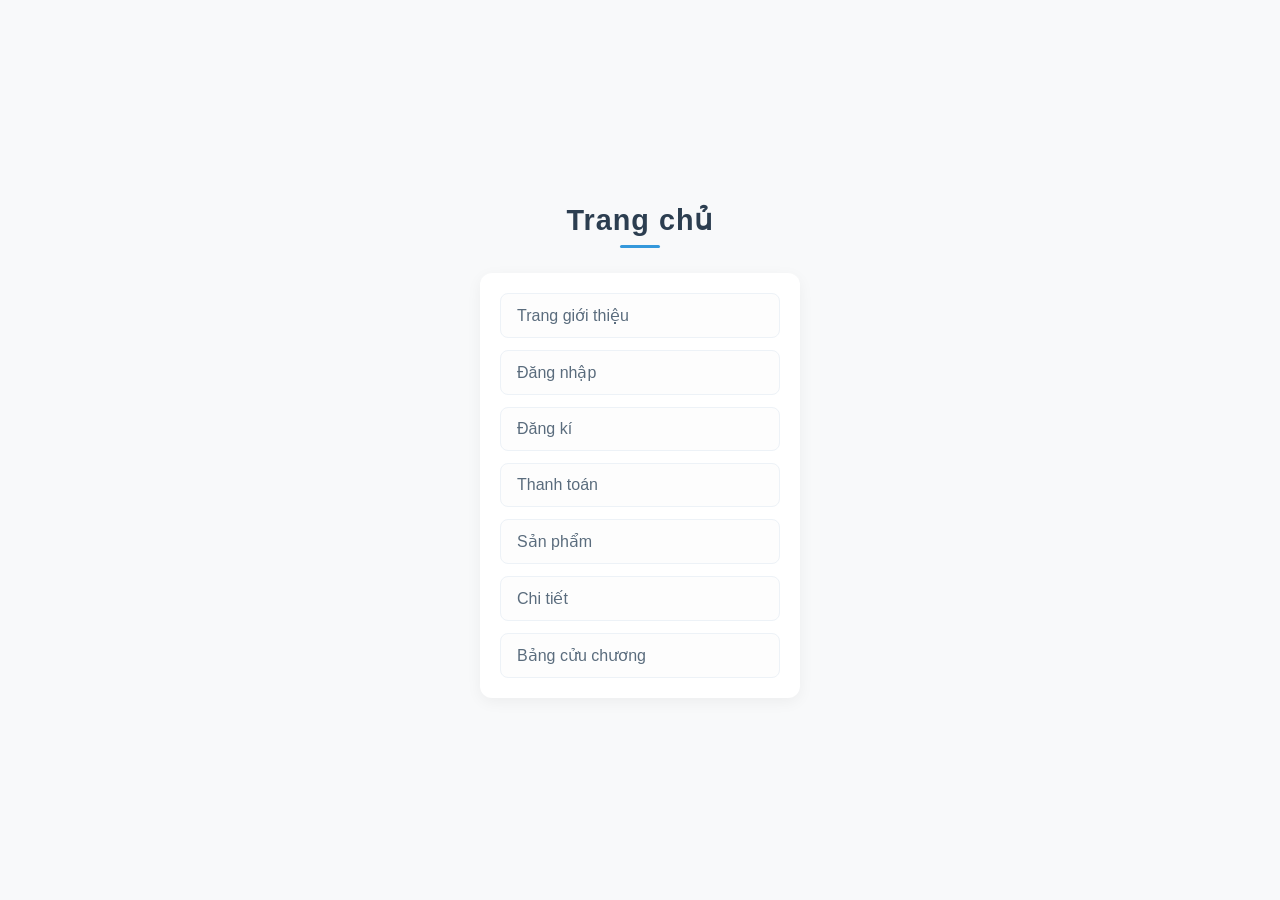
<file: index.html>
<!DOCTYPE html>
<html>
	<head>
		<title>Thiết kế web bằng HTML, CSS, JS</title>
		<meta charset = "utf-8">
		<link rel="stylesheet" href="css/style3.css">
	</head>
	<body>
		<h3>Trang chủ</h3>
		

		<ul style = "list-style-type: none">
			<li>
				<a href = "html/trangcanhan.html">Trang giới thiệu</a>
			</li>
			<li>
				<a href = "html/dangnhap.html">Đăng nhập</a>
			</li>
			<li>
				<a href = "html/dangki.html">Đăng kí</a>
			</li> 
			<li>
				<a href = "html/thanhtoan.html">Thanh toán</a>
			</li>
			<li>
				<a href = "html/sanpham.html">Sản phẩm</a>
			</li>
			<li>
				<a href = "html/chitiet.html">Chi tiết</a>
			</li>
			<li>
				<a href = "html/bang-cuu-chuong.html">Bảng cửu chương</a>
			</li>
		</ul>
	</body>
</html>
</file>
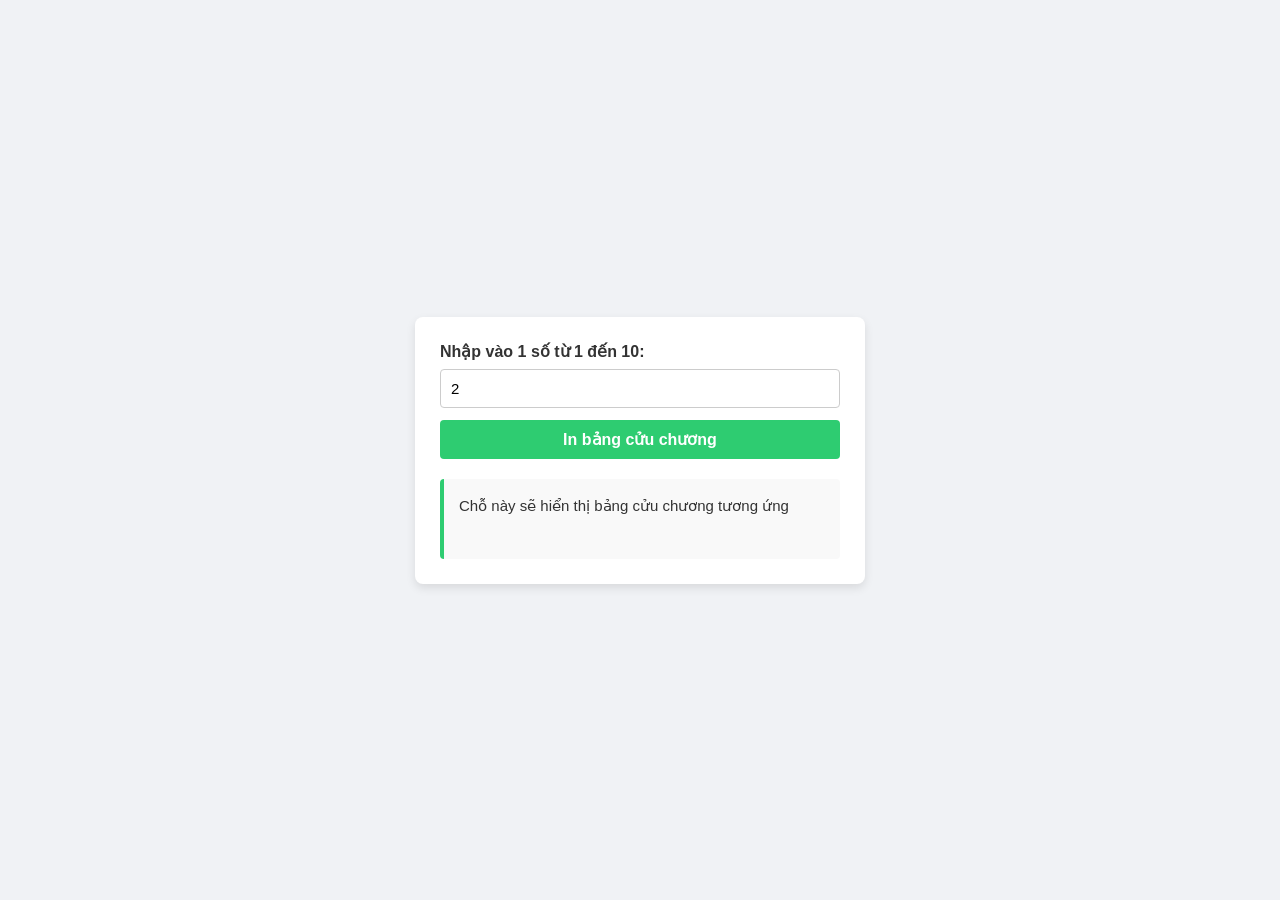
<file: html/bang-cuu-chuong.html>
<!DOCTYPE html>
<html lang = "vi">
	<head>
		<title>Bảng cửu chương</title>
		<meta charset = "utf-8">
		<link rel="stylesheet" href="../css/style-bcc.css">
	</head>
	<body>
		<div class = "container">
            <form>
                <label>Nhập vào 1 số từ 1 đến 10:</label>
                <input type = "number" name = "txtSo" id = "txtSo" placeholder="Nhập vào 1 số" min = "1" max = "10" value = "2">
                <input type = "button" id = "btnPrint" value = "In bảng cửu chương" onclick="printBCC(document.getElementById('txtSo').value)">
            </form>
			<div id = "result">
                Chỗ này sẽ hiển thị bảng cửu chương tương ứng
            </div>
            
		</div>
        <script src = "../js/lib.js"></script>
	</body>
</html>
</file>
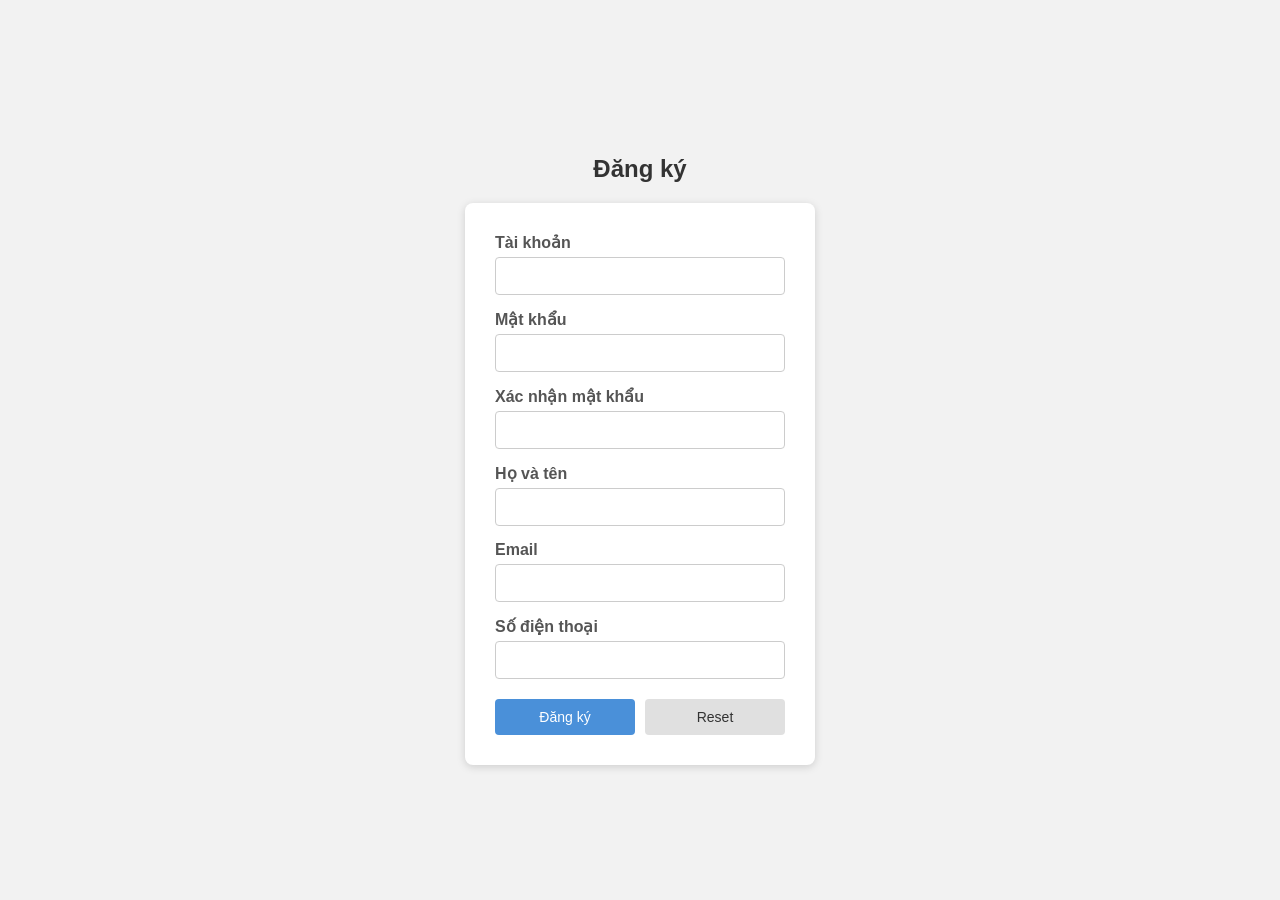
<file: html/dangki.html>
<!DOCTYPE html>
<html lang="vi">
<head>
    <meta charset="UTF-8">
    <title>Đăng ký</title>
    <link rel="stylesheet" href="../css/style5.css">
</head>

<body>
	<h2>Đăng ký</h2>
	<form id="frmRegister">
	     <div class="form-group">
		<label for="txtUsername">Tài khoản</label>
		<input type="text" id="txtUsername" name="txtUsername">
  	     </div>
	     <div class="form-group">
		<label for="txtPassword">Mật khẩu</label>
		<input type="text" id="txtPassword" name="txtPassword">
	     </div>
	     <div class="form-group">
		<label for="txtConfirmPassword">Xác nhận mật khẩu</label>
		<input type="text" id="txtConfirmPassword" name="txtConfirmPassword">
	     </div>
	     <div class="form-group">
		<label for="txtFullname">Họ và tên</label>
		<input type="text" id="txtFullname" name="txtFullname">
	     </div>
	     <div class="form-group">
		<label for="txtEmail">Email</label>
		<input type="text" id="txtEmail" name="txtEmail">
	     </div>
	     <div class="form-group">
		<label for="txtPhone">Số điện thoại</label>
		<input type="text" id="txtPhone" name="txtPhone">
	     </div>
	     <div class="form-control">
		<input type="submit" value="Đăng ký" name="Register">
		<input type="reset" value="Reset" name="Reset">
	     </div>
	</form>
</body>
</html>
</file>
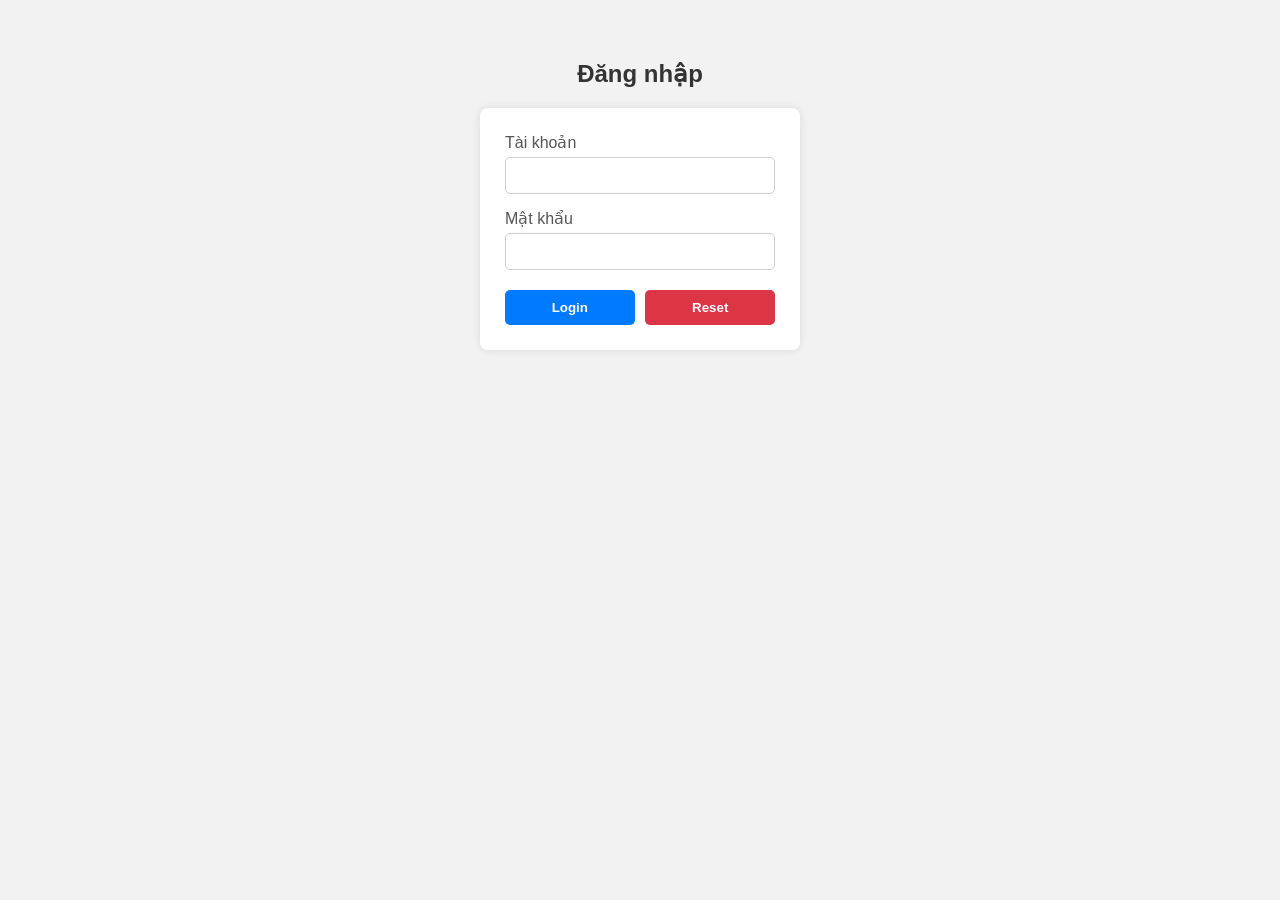
<file: html/dangnhap.html>
<!DOCTYPE html>
<html lang="vi">
<head>
    <meta charset="UTF-8">
    <title>Đăng nhập</title>
    <link rel="stylesheet" href="../css/style2.css">
</head>

<body>
	<h2>Đăng nhập</h2>
	<form id="frmLogin">
	     <div class="form-group">
		<label for="txtUsername">Tài khoản</label>
		<input type="text" id="txtUsername" name="txtUsername">
  	     </div>
	     <div class="form-group">
		<label for="txtPassword">Mật khẩu</label>
		<input type="text" id="txtPassword" name="txtPassword">
	     </div>
	     <div class="form-control">
		<input type="submit" value="Login" name="Login">
		<input type="reset" value="Reset" name="Reset">
	</form>
</body>
</html>
</file>
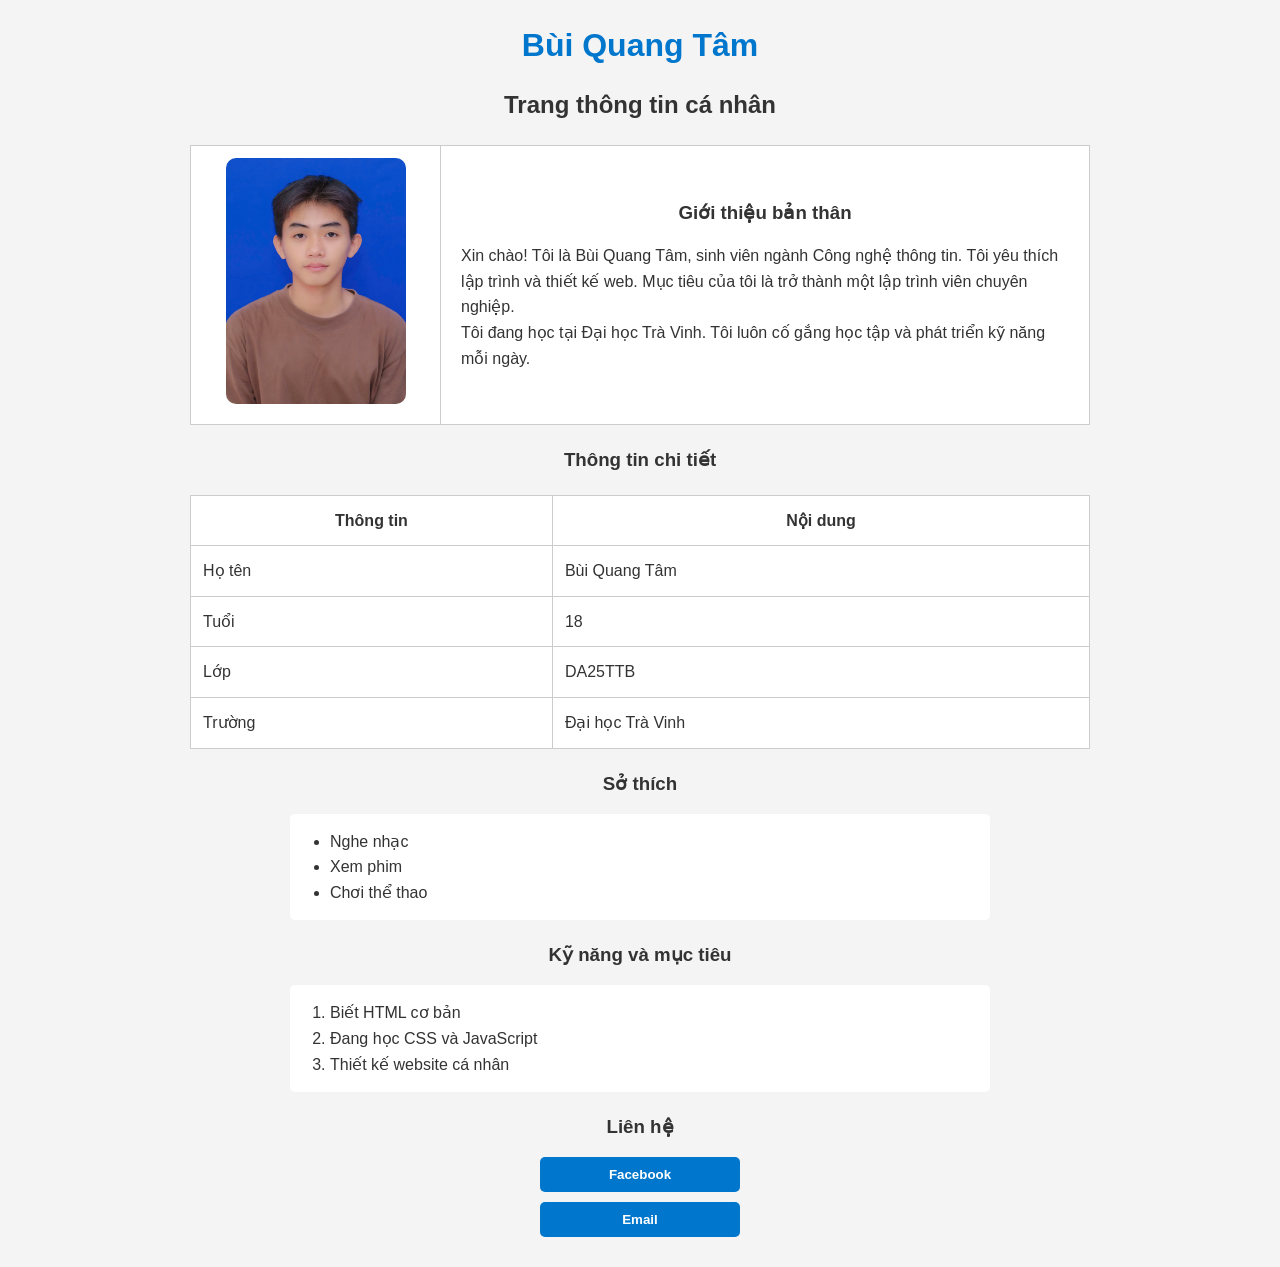
<file: html/page1.html>
<!DOCTYPE html>
<html lang="vi">
<head>
    <meta charset="UTF-8">
    <meta name="viewport" content="width=device-width, initial-scale=1.0">
    <title>Thông tin cá nhân</title>
    <link rel="stylesheet" href="../css/style.css">
</head>

<body>

    <!-- Tiêu đề -->
    <h1>Bùi Quang Tâm</h1>
    <h2>Trang thông tin cá nhân</h2>

    <!-- Ảnh và thông tin -->
    <table border="1">
        <tbody>
            <tr>
                <td class="avt">
                    <img src="../assets/images/avatar.jpg" alt="Ảnh đại diện">
                </td>

                <td class="infor">
                    <h3>Giới thiệu bản thân</h3>

                    <p>
                        Xin chào! Tôi là Bùi Quang Tâm, sinh viên ngành Công nghệ thông tin.
                        Tôi yêu thích lập trình và thiết kế web.
                        Mục tiêu của tôi là trở thành một lập trình viên chuyên nghiệp.
                    </p>

                    <p>
                        Tôi đang học tại Đại học Trà Vinh.
                        Tôi luôn cố gắng học tập và phát triển kỹ năng mỗi ngày.
                    </p>
                </td>
            </tr>
        </tbody>
    </table>

    <!-- Bảng thông tin -->
    <h3>Thông tin chi tiết</h3>

    <table border="1">
        <tbody>
            <tr>
                <th>Thông tin</th>
                <th>Nội dung</th>
            </tr>

            <tr>
                <td>Họ tên</td>
                <td>Bùi Quang Tâm</td>
            </tr>

            <tr>
                <td>Tuổi</td>
                <td>18</td>
            </tr>

            <tr>
                <td>Lớp</td>
                <td>DA25TTB</td>
            </tr>

            <tr>
                <td>Trường</td>
                <td>Đại học Trà Vinh</td>
            </tr>
        </tbody>
    </table>

    <!-- Sở thích -->
    <h3>Sở thích</h3>

    <ul>
        <li>Nghe nhạc</li>
        <li>Xem phim</li>
        <li>Chơi thể thao</li>
    </ul>

    <!-- Kỹ năng -->
    <h3>Kỹ năng và mục tiêu</h3>

    <ol>
        <li>Biết HTML cơ bản</li>
        <li>Đang học CSS và JavaScript</li>
        <li>Thiết kế website cá nhân</li>
    </ol>

    <!-- Liên hệ -->
    <h3>Liên hệ</h3>

    <button class="social">
        <a href="#">Facebook</a>
    </button>

    <button class="social">
        <a href="mailto:buiquangtam2007@gmail.com">Email</a>
    </button>

</body>
</html>
</file>
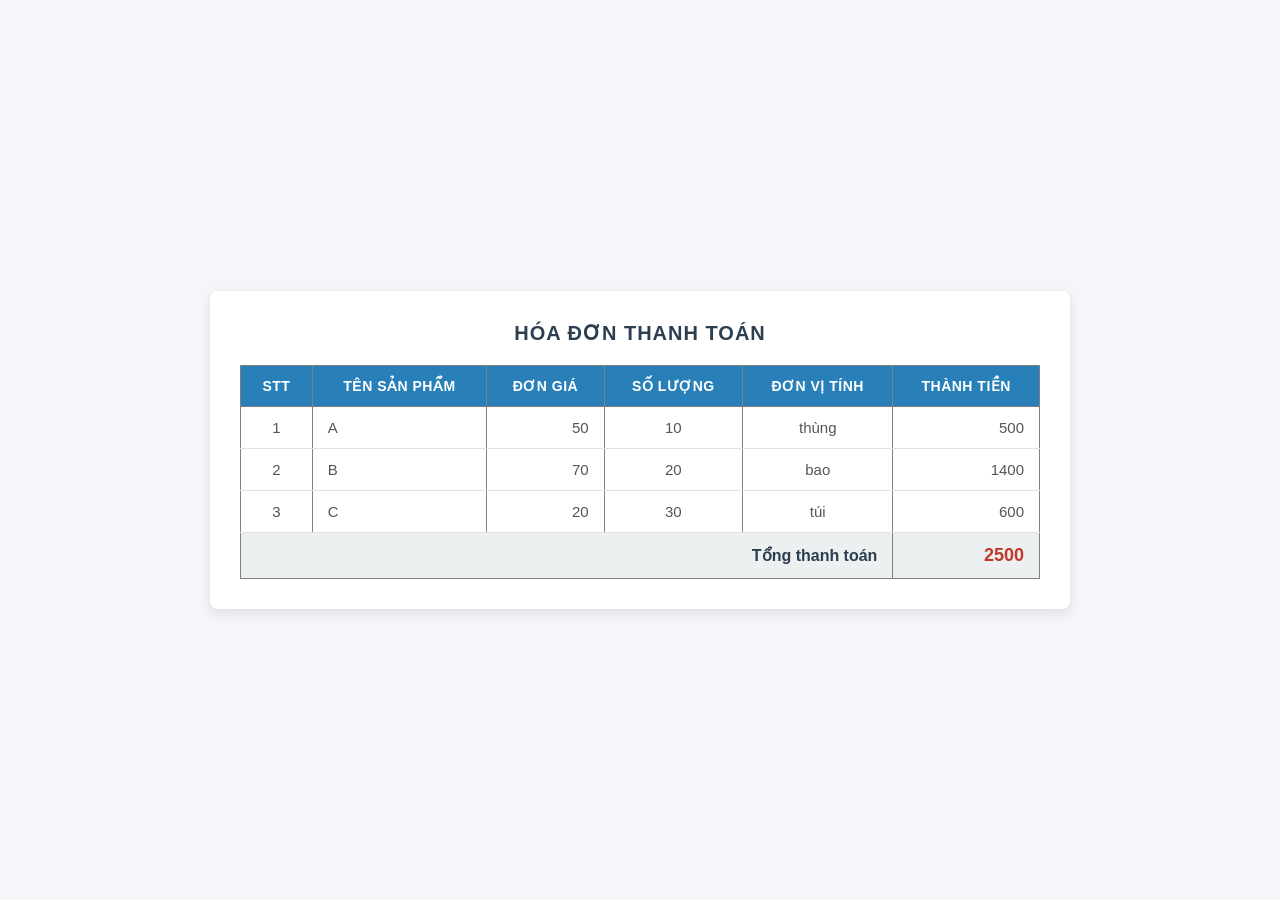
<file: html/thanhtoan.html>
<!DOCTYPE html>
<html lang = "vi">
	<head>
		<title>Hóa đơn thanh toán</title>
		<meta charset = "utf-8">
		 <link rel="stylesheet" href="../css/style4.css">
	</head>
	<body>
		<div class = "container">
            <table border = "1">
				<tr>
					<th>STT</th>
					<th>Tên sản phẩm</th>
					<th>Đơn giá</th>
					<th>Số lượng</th>
					<th>Đơn vị tính</th>
					<th>Thành tiền</th>
				</tr>
				<tr>
					<td>1</td>
					<td>A</td>
					<td class = "dongia">50</td>
					<td class = "soluong">10</td>
					<td>thùng</td>
					<td class = "thanhtien">?</td>
				</tr>
				<tr>
					<td>2</td>
					<td>B</td>
					<td class = "dongia">70</td>
					<td class = "soluong">20</td>
					<td>bao</td>
					<td class = "thanhtien">?</td>
				</tr>
				<tr>
					<td>3</td>
					<td>C</td>
					<td class = "dongia">20</td>
					<td class = "soluong">30</td>
					<td>túi</td>
					<td class = "thanhtien">?</td>
				</tr>
				<tr>
					<td colspan="5">Tổng thanh toán</td>
					<td id="thanhtoan">?</td>
				</tr>
			</table>
		</div>
		<script>
			const soluong = document.getElementsByClassName("soluong");
			const dongia = document.getElementsByClassName("dongia");
			const thanhtien = document.getElementsByClassName("thanhtien");
				let i = 0; let thanhtoan = 0;
				while(i  < soluong.length){
					thanhtien[i].innerHTML = Number(soluong[i].innerHTML)*Number(dongia[i].innerHTML);
					thanhtoan += Number(thanhtien[i].innerHTML);
					i++;
				}
				document.getElementById("thanhtoan").innerHTML =  thanhtoan;
		</script>
	</body>	
</html>
</file>
<file: css/style3.css>
* {
    margin: 0;
    padding: 0;
    box-sizing: border-box;
}

body {
    font-family: 'Segoe UI', Tahoma, Geneva, Verdana, sans-serif;
    background-color: #f8f9fa;
    color: #333;
    display: flex;
    flex-direction: column;
    align-items: center;
    justify-content: center;
    min-height: 100vh;
    padding: 20px;
}

h3 {
    font-size: 1.8rem;
    font-weight: 600;
    color: #2c3e50;
    margin-bottom: 25px;
    letter-spacing: 1px;
    position: relative;
}

h3::after {
    content: '';
    display: block;
    width: 40px;
    height: 3px;
    background-color: #3498db;
    margin: 8px auto 0 auto;
    border-radius: 2px;
}

ul {
    list-style-type: none;
    background: #ffffff;
    padding: 20px;
    border-radius: 12px;
    box-shadow: 0 4px 15px rgba(0, 0, 0, 0.05);
    width: 100%;
    max-width: 320px;
}

li {
    margin-bottom: 12px;
}

li:last-child {
    margin-bottom: 0;
}

ul li a {
    display: block;
    text-decoration: none;
    color: #5a6c7d;
    font-size: 1rem;
    font-weight: 500;
    padding: 12px 16px;
    border-radius: 8px;
    background-color: #fdfdfd;
    border: 1px solid #edf2f7;
    transition: all 0.3s ease;
}

ul li a:hover {
    color: #ffffff;
    background-color: #3498db;
    border-color: #3498db;
    transform: translateY(-2px);
    box-shadow: 0 4px 10px rgba(52, 152, 219, 0.3);
}
</file>
<file: css/style-bcc.css>
body {
    font-family: Arial, sans-serif;
    background-color: #f0f2f5;
    color: #333;
    display: flex;
    justify-content: center;
    align-items: center;
    min-height: 100vh;
    margin: 0;
}

.container {
    background-color: #ffffff;
    padding: 25px;
    border-radius: 8px;
    box-shadow: 0 4px 10px rgba(0, 0, 0, 0.1);
    width: 100%;
    max-width: 400px;
}

form {
    display: block;
    margin-bottom: 20px;
}

label {
    display: block;
    font-weight: bold;
    margin-bottom: 8px;
}

input[type="number"] {
    width: 100%;
    padding: 10px;
    margin-bottom: 12px;
    border: 1px solid #ccc;
    border-radius: 4px;
    box-sizing: border-box;
    font-size: 15px;
}

input[type="button"] {
    width: 100%;
    background-color: #2ecc71;
    color: white;
    padding: 10px;
    border: none;
    border-radius: 4px;
    font-size: 16px;
    font-weight: bold;
    cursor: pointer;
}

input[type="button"]:hover {
    background-color: #27ae60;
}

#result {
    padding: 15px;
    background-color: #f9f9f9;
    border-left: 4px solid #2ecc71;
    border-radius: 4px;
    font-size: 15px;
    line-height: 1.6;
    min-height: 50px;
}
</file>
<file: css/style5.css>
* {
    box-sizing: border-box;
}

body {
    font-family: Arial, Helvetica, sans-serif;
    background-color: #f2f2f2;
    display: flex;
    flex-direction: column;
    justify-content: center;
    align-items: center;
    min-height: 100vh;
    margin: 0;
}

h2 {
    text-align: center;
    color: #333;
    width: 350px;
}

form {
    background-color: #ffffff;
    width: 350px;
    padding: 30px;
    border-radius: 8px;
    box-shadow: 0 2px 8px rgba(0, 0, 0, 0.15);
}

.form-group {
    margin-bottom: 15px;
    display: flex;
    flex-direction: column;
}

.form-group label {
    margin-bottom: 5px;
    font-weight: bold;
    color: #555;
}

.form-group input {
    padding: 10px;
    border: 1px solid #ccc;
    border-radius: 4px;
    font-size: 14px;
}

.form-group input:focus {
    outline: none;
    border-color: #4a90d9;
}

.form-control {
    display: flex;
    justify-content: space-between;
    margin-top: 20px;
}

.form-control input[type="submit"],
.form-control input[type="reset"] {
    flex: 1;
    padding: 10px;
    border: none;
    border-radius: 4px;
    font-size: 14px;
    cursor: pointer;
}

.form-control input[type="submit"] {
    background-color: #4a90d9;
    color: #fff;
    margin-right: 10px;
}

.form-control input[type="submit"]:hover {
    background-color: #3a7bc0;
}

.form-control input[type="reset"] {
    background-color: #e0e0e0;
    color: #333;
}

.form-control input[type="reset"]:hover {
    background-color: #cccccc;
}
</file>
<file: css/style2.css>
*{
    margin: 0;
    padding: 0;
    box-sizing: border-box;
}

body{
    font-family: Arial, sans-serif;
    background-color: #f2f2f2;
    display: flex;
    flex-direction: column;
    align-items: center;
    margin-top: 60px;
}

h2{
    margin-bottom: 20px;
    color: #333;
}

#frmLogin{
    background: white;
    padding: 25px;
    width: 320px;
    border-radius: 8px;
    box-shadow: 0 0 10px rgba(0,0,0,0.1);
}

.form-group{
    margin-bottom: 15px;
}

.form-group label{
    display: block;
    margin-bottom: 5px;
    color: #555;
}

.form-group input{
    width: 100%;
    padding: 10px;
    border: 1px solid #ccc;
    border-radius: 5px;
}

.form-control{
    display: flex;
    justify-content: space-between;
    margin-top: 20px;
}

.form-control input{
    width: 48%;
    padding: 10px;
    border: none;
    border-radius: 5px;
    cursor: pointer;
    color: white;
    font-weight: bold;
}

.form-control input[type="submit"]{
    background-color: #007bff;
}

.form-control input[type="reset"]{
    background-color: #dc3545;
}

.form-control input:hover{
    opacity: 0.9;
}
</file>
<file: css/style.css>
*{
    margin: 0;
    padding: 0;
    box-sizing: border-box;
}

body{
    font-family: Arial, sans-serif;
    background-color: #f4f4f4;
    color: #333;
    padding: 20px;
    line-height: 1.6;
}


h1, h2, h3{
    text-align: center;
    margin-bottom: 15px;
}

h1{
    color: #0077cc;
}


table{
    width: 100%;
    max-width: 900px;
    margin: 20px auto;
    border-collapse: collapse;
    background-color: white;
}

table, th, td{
    border: 1px solid #ccc;
}

th, td{
    padding: 12px;
}


.avt{
    width: 250px;
    text-align: center;
}

.avt img{
    width: 180px;
    border-radius: 10px;
}


.infor{
    padding: 20px;
}


ul, ol{
    max-width: 700px;
    margin: 10px auto 20px;
    padding-left: 40px;
    background-color: white;
    padding-top: 15px;
    padding-bottom: 15px;
    border-radius: 5px;
}


.social{
    display: block;
    width: 200px;
    margin: 10px auto;
    padding: 10px;
    border: none;
    border-radius: 5px;
    background-color: #0077cc;
    cursor: pointer;
}

.social a{
    color: white;
    text-decoration: none;
    font-weight: bold;
}


.social:hover{
    background-color: #005fa3;
}
</file>
<file: css/style4.css>
body {
    font-family: 'Segoe UI', Tahoma, Geneva, Verdana, sans-serif;
    background-color: #f4f6f9;
    color: #333;
    display: flex;
    justify-content: center;
    align-items: center;
    min-height: 100vh;
    margin: 0;
}

.container {
    background-color: #ffffff;
    padding: 30px;
    border-radius: 8px;
    box-shadow: 0 4px 12px rgba(0, 0, 0, 0.1);
    width: 100%;
    max-width: 800px;
}

.container::before {
    content: "HÓA ĐƠN THANH TOÁN";
    display: block;
    font-size: 20px;
    font-weight: bold;
    color: #2c3e50;
    margin-bottom: 20px;
    text-align: center;
    letter-spacing: 1px;
}

table {
    width: 100%;
    border-collapse: collapse;
    margin-top: 10px;
    font-size: 15px;
}

th {
    background-color: #2980b9;
    color: #ffffff;
    font-weight: 600;
    text-transform: uppercase;
    padding: 12px 15px;
    font-size: 14px;
    letter-spacing: 0.5px;
}

td {
    padding: 12px 15px;
    border-bottom: 1px solid #e0e0e0;
    color: #555;
}

tr:hover td {
    background-color: #f8f9fa;
}

td:nth-child(1), 
td:nth-child(4), 
td:nth-child(5) {
    text-align: center;
}

.dongia, .thanhtien {
    text-align: right;
    font-variant-numeric: tabular-nums;
}

tr:last-child {
    font-weight: bold;
    background-color: #ecf0f1;
}

tr:last-child td:first-child {
    text-align: right;
    color: #2c3e50;
    font-size: 16px;
    border-bottom: none;
}

#thanhtoan {
    color: #c0392b;
    font-size: 18px;
    text-align: right;
    border-bottom: none;
}
</file>
